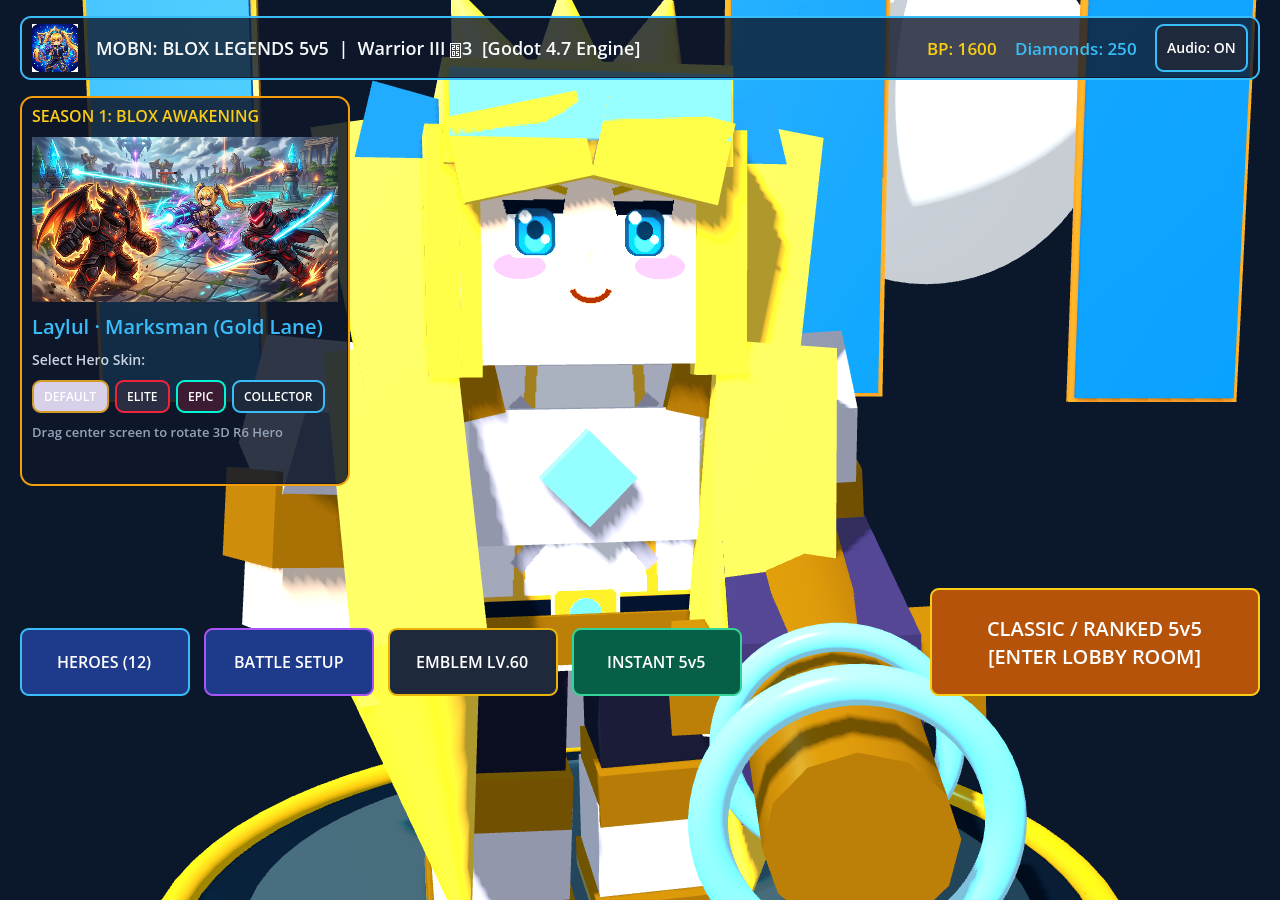
<file: index.html>
<!DOCTYPE html>
<html lang="en">
	<head>
		<meta charset="utf-8">
		<meta name="viewport" content="width=device-width, user-scalable=no, initial-scale=1.0">
		<title>MOBN: Blox Legends 5v5</title>
		<style>
html, body, #canvas {
	margin: 0;
	padding: 0;
	border: 0;
}

body {
	color: white;
	background-color: black;
	overflow: hidden;
	touch-action: none;
}

#canvas {
	display: block;
}

#canvas:focus {
	outline: none;
}

#status, #status-splash, #status-progress {
	position: absolute;
	left: 0;
	right: 0;
}

#status, #status-splash {
	top: 0;
	bottom: 0;
}

#status {
	background-color: #242424;
	display: flex;
	flex-direction: column;
	justify-content: center;
	align-items: center;
	visibility: hidden;
}

#status-splash {
	max-height: 100%;
	max-width: 100%;
	margin: auto;
}

#status-splash.show-image--false {
	display: none;
}

#status-splash.fullsize--true {
	height: 100%;
	width: 100%;
	object-fit: contain;
}

#status-splash.use-filter--false {
	image-rendering: pixelated;
}

#status-progress, #status-notice {
	display: none;
}

#status-progress {
	bottom: 10%;
	width: 50%;
	margin: 0 auto;
}

#status-notice {
	background-color: #5b3943;
	border-radius: 0.5rem;
	border: 1px solid #9b3943;
	color: #e0e0e0;
	font-family: 'Noto Sans', 'Droid Sans', Arial, sans-serif;
	line-height: 1.3;
	margin: 0 2rem;
	overflow: hidden;
	padding: 1rem;
	text-align: center;
	z-index: 1;
}
		</style>
		<link id="-gd-engine-icon" rel="icon" type="image/png" href="index.icon.png" />
<link rel="apple-touch-icon" href="index.apple-touch-icon.png"/>

	</head>
	<body>
		<canvas id="canvas">
			Your browser does not support the canvas tag.
		</canvas>

		<noscript>
			Your browser does not support JavaScript.
		</noscript>

		<div id="status">
			<img id="status-splash" class="show-image--true fullsize--true use-filter--true" src="index.png" alt="">
			<progress id="status-progress"></progress>
			<div id="status-notice"></div>
		</div>

		<script src="index.js"></script>
		<script>
const GODOT_CONFIG = {"args":[],"canvasResizePolicy":2,"emscriptenPoolSize":8,"ensureCrossOriginIsolationHeaders":true,"executable":"index","experimentalVK":false,"fileSizes":{"index.pck":1624808,"index.wasm":39514754},"focusCanvas":true,"gdextensionLibs":[],"godotPoolSize":4};
const GODOT_THREADS_ENABLED = false;
const engine = new Engine(GODOT_CONFIG);

(function () {
	const statusOverlay = document.getElementById('status');
	const statusProgress = document.getElementById('status-progress');
	const statusNotice = document.getElementById('status-notice');

	let initializing = true;
	let statusMode = '';

	function setStatusMode(mode) {
		if (statusMode === mode || !initializing) {
			return;
		}
		if (mode === 'hidden') {
			statusOverlay.remove();
			initializing = false;
			return;
		}
		statusOverlay.style.visibility = 'visible';
		statusProgress.style.display = mode === 'progress' ? 'block' : 'none';
		statusNotice.style.display = mode === 'notice' ? 'block' : 'none';
		statusMode = mode;
	}

	function setStatusNotice(text) {
		while (statusNotice.lastChild) {
			statusNotice.removeChild(statusNotice.lastChild);
		}
		const lines = text.split('\n');
		lines.forEach((line) => {
			statusNotice.appendChild(document.createTextNode(line));
			statusNotice.appendChild(document.createElement('br'));
		});
	}

	function displayFailureNotice(err) {
		console.error(err);
		if (err instanceof Error) {
			setStatusNotice(err.message);
		} else if (typeof err === 'string') {
			setStatusNotice(err);
		} else {
			setStatusNotice('An unknown error occurred.');
		}
		setStatusMode('notice');
		initializing = false;
	}

	const missing = Engine.getMissingFeatures({
		threads: GODOT_THREADS_ENABLED,
	});

	if (missing.length !== 0) {
		if (GODOT_CONFIG['serviceWorker'] && GODOT_CONFIG['ensureCrossOriginIsolationHeaders'] && 'serviceWorker' in navigator) {
			let serviceWorkerRegistrationPromise;
			try {
				serviceWorkerRegistrationPromise = navigator.serviceWorker.getRegistration();
			} catch (err) {
				serviceWorkerRegistrationPromise = Promise.reject(new Error('Service worker registration failed.'));
			}
			// There's a chance that installing the service worker would fix the issue
			Promise.race([
				serviceWorkerRegistrationPromise.then((registration) => {
					if (registration != null) {
						return Promise.reject(new Error('Service worker already exists.'));
					}
					return registration;
				}).then(() => engine.installServiceWorker()),
				// For some reason, `getRegistration()` can stall
				new Promise((resolve) => {
					setTimeout(() => resolve(), 2000);
				}),
			]).then(() => {
				// Reload if there was no error.
				window.location.reload();
			}).catch((err) => {
				console.error('Error while registering service worker:', err);
			});
		} else {
			// Display the message as usual
			const missingMsg = 'Error\nThe following features required to run Godot projects on the Web are missing:\n';
			displayFailureNotice(missingMsg + missing.join('\n'));
		}
	} else {
		setStatusMode('progress');
		engine.startGame({
			'onProgress': function (current, total) {
				if (current > 0 && total > 0) {
					statusProgress.value = current;
					statusProgress.max = total;
				} else {
					statusProgress.removeAttribute('value');
					statusProgress.removeAttribute('max');
				}
			},
		}).then(() => {
			setStatusMode('hidden');
		}, displayFailureNotice);
	}
}());
		</script>
	</body>
</html>
</file>
